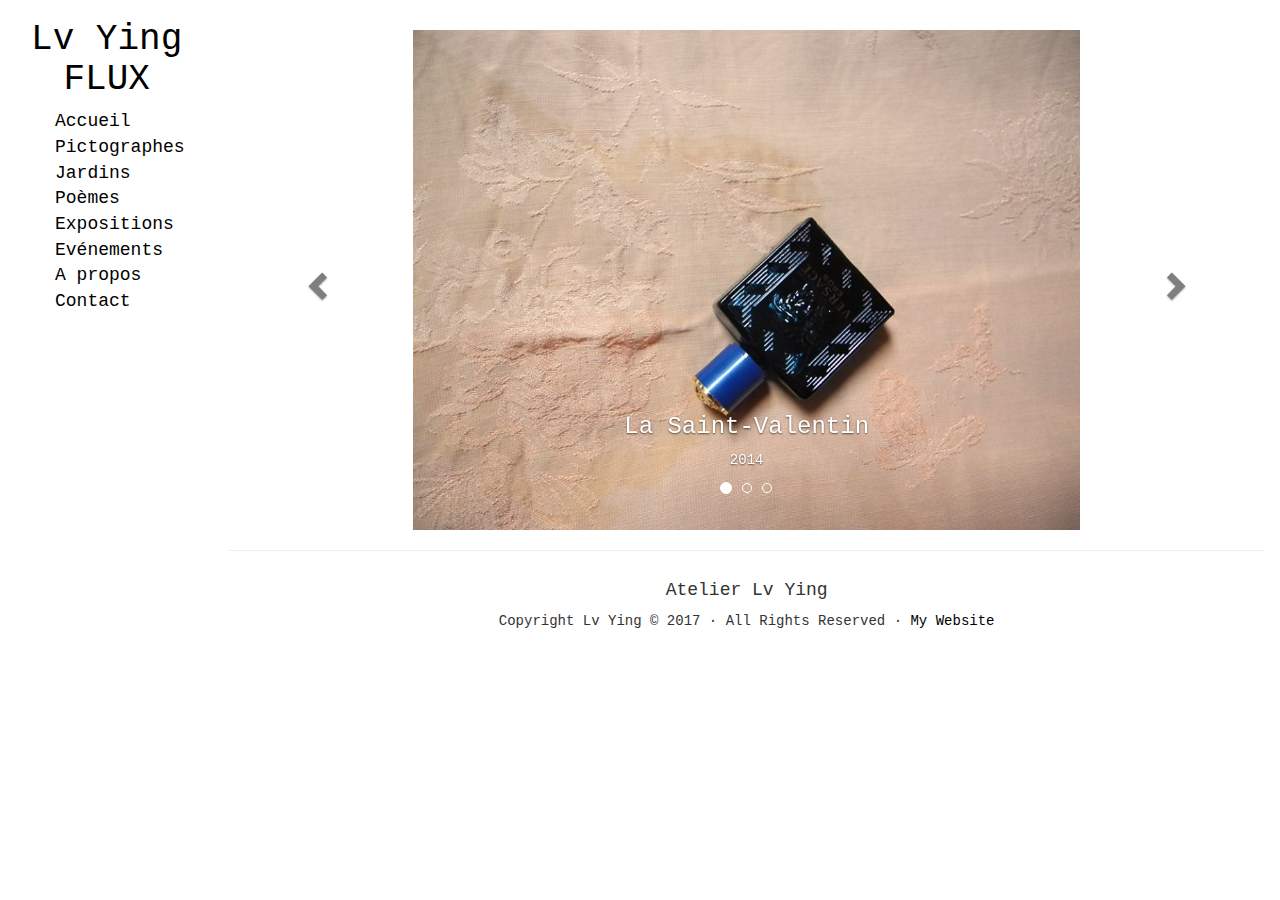
<file: docs/index.html>
<!DOCTYPE html>
<html lang="en">
<head>
<meta charset="UTF-8">
<meta http-equiv="X-UA-Compatible" content="IE=edge">
<meta name="viewport" content="width=device-width, initial-scale=1">
<title>Bootstrap - Prebuilt Layout</title>

<!-- Bootstrap -->
<link href="css/bootstrap.css" rel="stylesheet">
<link href="css/index.css" rel="stylesheet">
<link href="css/bootstrap.icon-large.min.css" rel="stylesheet">

<!-- HTML5 shim and Respond.js for IE8 support of HTML5 elements and media queries -->
<!-- WARNING: Respond.js doesn't work if you view the page via file:// -->
<!--[if lt IE 9]>
      <script src="https://oss.maxcdn.com/html5shiv/3.7.2/html5shiv.min.js"></script>
      <script src="https://oss.maxcdn.com/respond/1.4.2/respond.min.js"></script>
    <![endif]-->
</head>
<body>
<div class="col-sm-12 col-xs-12 hidden-md hidden-lg">
    <div>
      <div class="col-sm-10 col-xs-10">
        <h1 class="title-small">
          <a href="index.html">Lv Ying FLUX</a>
        </h1>
      </div>
      <div class="col-sm-2 col-xs-2" align="right">
      <h1 class="title-small">
      <a data-toggle="collapse" href="#collapse-small"><span class="glyphicon glyphicon-menu-hamburger" aria-hidden="true"></span></a>
      </h1>
      </div>
     </div>
         <ul id="collapse-small" class="collapse">
    <li><a href="index.html" class="label-flux">Accueil</a></li>
    <li><a data-toggle="collapse" data-parent="#collapse-small" 
				   href="#collapseOne-small" class="label-flux">Pictographes</a></li>
	  <ul id="collapseOne-small" class="collapse">
        <li>Jour</li>
        <li>Nuit</li>
        <li>Éternité</li>
      </ul>
	<li><a data-toggle="collapse" data-parent="#collapse-small" 
				   href="#collapseTwo-small" class="label-flux">Jardins</a></li>

  <ul id="collapseTwo-small" class="collapse">
    <li>Jour</li>
    <li>Nuit</li>
    <li>Éternité</li>
  </ul>
  <li><a data-toggle="collapse" data-parent="#navbar" href="#collapseThree-small" class="label-flux">Poèmes</a></li>
  <ul id="collapseThree-small" class="collapse">
    <li><a href="poemes/2017.html">2017</a></li>
    <li><a href="#">2016</a></li>
    <li><a href="#">2015</a></li>
    <li><a href="#">2014</a></li>
    <li><a href="#">2013</a></li>
  </ul>
  <li><a href="#" class="label-flux">Expositions</a></li>
  <li><a href="#" class="label-flux">Evénements</a></li>
  <li><a href="#" class="label-flux">A propos</a></li>
  <li><a href="#" class="label-flux">Contact</a></li>
</ul>
</div>
<div class="col-md-2 hidden-sm hidden-xs">
   <h1 class="title-large text-center"><a href="#">Lv Ying<br/>FLUX</a></h1>
   <ul id="navbar">
    <li><a href="index.html" class="label-flux">Accueil</a></li>
    <li><a data-toggle="collapse" data-parent="#navbar" 
				   href="#collapseOne" class="label-flux">Pictographes</a></li>
	  <ul id="collapseOne" class="collapse">
        <li>Jour</li>
        <li>Nuit</li>
        <li>Éternité</li>
      </ul>
	<li><a data-toggle="collapse" data-parent="#navbar" 
				   href="#collapseTwo" class="label-flux">Jardins</a></li>

  <ul id="collapseTwo" class="collapse">
    <li>Jour</li>
    <li>Nuit</li>
    <li>Éternité</li>
  </ul>
  <li><a data-toggle="collapse" data-parent="#navbar" 
				   href="#collapseThree" class="label-flux">Poèmes</a></li>

  <ul id="collapseThree" class="collapse">
    <li><a href="poemes/2017.html">2017</a></li>
    <li><a href="#">2016</a></li>
    <li><a href="#">2015</a></li>
    <li><a href="#">2014</a></li>
    <li><a href="#">2013</a></li>
  </ul>
  <li><a href="#" class="label-flux">Expositions</a></li>
  <li><a href="#" class="label-flux">Evénements</a></li>
  <li><a href="#" class="label-flux">A propos</a></li>
  <li><a href="#" class="label-flux">Contact</a></li>
</ul>
</div>
<div class="col-md-10 col-sm-12 col-xs-12">
<section>
  <div class="marginer text-center">
      <div id="carousel1" class="carousel slide hidden-xs" data-ride="carousel">
          <ol class="carousel-indicators">
            <li data-target="#carousel1" data-slide-to="0" class="active"></li>
            <li data-target="#carousel1" data-slide-to="1"></li>
            <li data-target="#carousel1" data-slide-to="2"></li>
          </ol>
          <div class="carousel-inner" style="width:100%; height: 500px" role="listbox">
            <div class="item active"><img src="images/saint-valentin.jpg" alt="First slide image" class="center-block">
              <div class="carousel-caption">
                <h3>La Saint-Valentin</h3>
                <p>2014</p>
              </div>
            </div>
            <div class="item"><img src="images/Jetais-la.jpg" alt="First slide image" class="center-block">
              <div class="carousel-caption">
                <h3>J'étais là</h3>
                <p>2013</p>
              </div>
            </div>
            <div class="item"><img src="images/ICI-1.jpg" alt="First slide image" class="center-block">
              <div class="carousel-caption">
                <h3></h3>
                <p>2016</p>
              </div>
            </div>
          </div>
          <a class="left carousel-control" href="#carousel1" role="button" data-slide="prev"><span class="glyphicon glyphicon-chevron-left" aria-hidden="true"></span><span class="sr-only">Previous</span></a><a class="right carousel-control" href="#carousel1" role="button" data-slide="next"><span class="glyphicon glyphicon-chevron-right" aria-hidden="true"></span><span class="sr-only">Next</span></a></div>
  </div>
  <div class="hidden-lg hidden-md hidden-sm text-center">
	  <img src="images/saint-valentin.jpg" style="width:90%">
  </div>
</section>
		<hr/>
  <div class="row">
    <div class="text-center col-md-6 col-md-offset-3">
      <h4>Atelier Lv Ying </h4>
      <p>Copyright Lv Ying &copy; 2017 &middot; All Rights Reserved &middot; <a href="http://yourwebsite.com/" >My Website</a></p>
    </div>
  </div>
</div>


<!-- jQuery (necessary for Bootstrap's JavaScript plugins) --> 
<script src="js/jquery-1.11.3.min.js"></script>

<!-- Include all compiled plugins (below), or include individual files as needed --> 
<script src="js/bootstrap.js"></script>
</body>
</html>
</file>
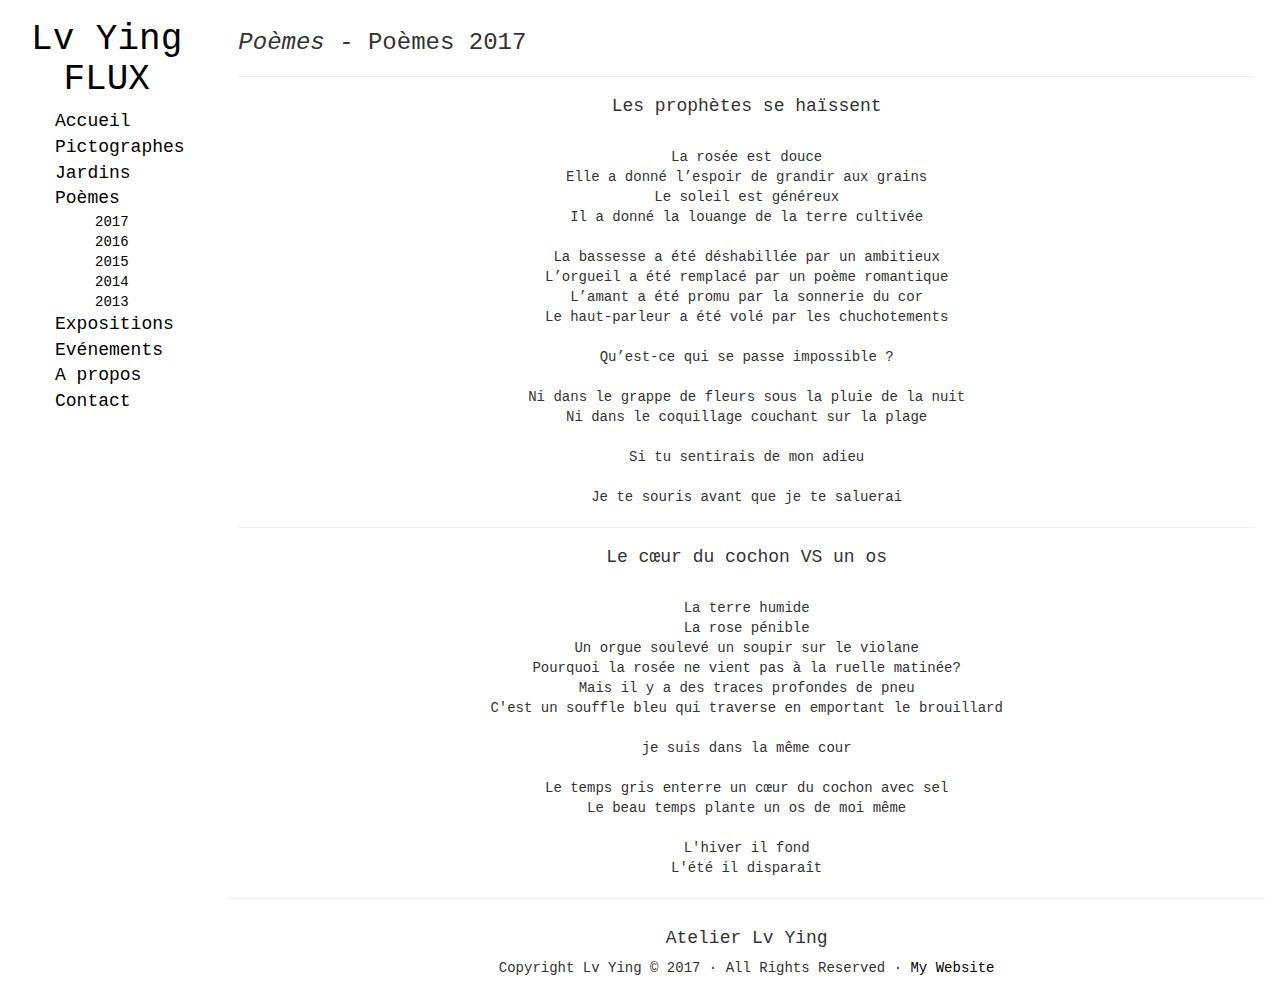
<file: docs/poemes/2017.html>
<!DOCTYPE html>
<html lang="en">
<head>
<meta charset="UTF-8">
<meta http-equiv="X-UA-Compatible" content="IE=edge">
<meta name="viewport" content="width=device-width, initial-scale=1">
<title>Bootstrap - Prebuilt Layout</title>

<!-- Bootstrap -->
<link href="../css/bootstrap.css" rel="stylesheet">
<link href="../css/index.css" rel="stylesheet">

<!-- HTML5 shim and Respond.js for IE8 support of HTML5 elements and media queries -->
<!-- WARNING: Respond.js doesn't work if you view the page via file:// -->
<!--[if lt IE 9]>
      <script src="https://oss.maxcdn.com/html5shiv/3.7.2/html5shiv.min.js"></script>
      <script src="https://oss.maxcdn.com/respond/1.4.2/respond.min.js"></script>
    <![endif]-->
</head>
<body>
<div class="col-sm-12 col-xs-12 hidden-md hidden-lg">
      <div class="col-sm-10 col-xs-6">
        <h1 class="title-small">
          <a href="../index.html">Lv Ying FLUX</a>
        </h1>
      </div>
      <div class="col-sm-2 col-xs-6" align="right">
      <h1 class="title-small">
      <a data-toggle="collapse" href="#collapse-small"><span class="glyphicon glyphicon-menu-hamburger" aria-hidden="true"></span></a>
      </h1>
      </div>
         <ul id="collapse-small" class="collapse">
    <li><a href="../index.html" class="label-flux">Accueil</a></li>
    <li><a data-toggle="collapse" data-parent="#collapse-small" 
				   href="#collapseOne-small" class="label-flux">Pictographes</a></li>
	  <ul id="collapseOne-small" class="collapse">
        <li>Jour</li>
        <li>Nuit</li>
        <li>Éternité</li>
      </ul>
	<li><a data-toggle="collapse" data-parent="#collapse-small" 
				   href="#collapseTwo-small" class="label-flux">Jardins</a></li>

  <ul id="collapseTwo-small" class="collapse">
    <li>Jour</li>
    <li>Nuit</li>
    <li>Éternité</li>
  </ul>
  <li><a data-toggle="collapse" data-parent="#navbar" href="#collapseThree-small" class="label-flux">Poèmes</a></li>
  <ul id="collapseThree-small" class="collapse">
    <li><a href="poemes/2017.html">2017</a></li>
    <li><a href="poemes/2016.html">2016</a></li>
    <li><a href="poemes/2015.html">2015</a></li>
    <li><a href="poemes/2014.html">2014</a></li>
    <li><a href="poemes/2013.html">2013</a></li>
  </ul>
  <li><a href="#" class="label-flux">Expositions</a></li>
  <li><a href="#" class="label-flux">Evénements</a></li>
  <li><a href="#" class="label-flux">A propos</a></li>
  <li><a href="#" class="label-flux">Contact</a></li>
</ul>
</div>
<div class="col-md-2 hidden-sm hidden-xs">
   <h1 class="title-large text-center"><a href="../index.html">Lv Ying<br/>FLUX</a></h1>
   <ul id="navbar">
    <li><a href="../index.html" class="label-flux">Accueil</a></li>
    <li><a data-toggle="collapse" data-parent="#navbar" 
				   href="#collapseOne" class="label-flux">Pictographes</a></li>
	  <ul id="collapseOne" class="collapse">
        <li>Jour</li>
        <li>Nuit</li>
        <li>Éternité</li>
      </ul>
	<li><a data-toggle="collapse" data-parent="#navbar" 
				   href="#collapseTwo" class="label-flux">Jardins</a></li>

  <ul id="collapseTwo" class="collapse">
    <li>Jour</li>
    <li>Nuit</li>
    <li>Éternité</li>
  </ul>
  <li><a data-toggle="collapse" data-parent="#navbar" 
				   href="#collapseThree" class="label-flux">Poèmes</a></li>

  <ul id="collapseThree" class="collapse-in">
    <li><a href="#">2017</a></li>
    <li><a href="#">2016</a></li>
    <li><a href="#">2015</a></li>
    <li><a href="#">2014</a></li>
    <li><a href="#">2013</a></li>
  </ul>
  <li><a href="#" class="label-flux">Expositions</a></li>
  <li><a href="#" class="label-flux">Evénements</a></li>
  <li><a href="#" class="label-flux">A propos</a></li>
  <li><a href="#" class="label-flux">Contact</a></li>
</ul>
</div>
<div class="col-md-10 col-sm-12 col-xs-12">
<section>

	 <div class="poemes">
    	<div><h3><i>Poèmes</i> - Poèmes 2017</h3><hr></div>
	    <div class="text-center">
	 	<h4 class="poemes-titres">
	 		Les prophètes se haïssent<br/><br/>
	 	</h4>
	 	<p>
			La rosée est douce<br/>
			Elle a donné l’espoir de grandir aux grains<br/>
			Le soleil est généreux<br/>
			Il a donné la louange de la terre cultivée<br/>
			<br/>
			La bassesse a été déshabillée par un ambitieux<br/>
			L’orgueil a été remplacé par un poème romantique<br/>
			L’amant a été promu par la sonnerie du cor<br/>
			Le haut-parleur a été volé par les chuchotements<br/>
<br/>
Qu’est-ce qui se passe impossible ?<br/>
<br/>
Ni dans le grappe de fleurs sous la pluie de la nuit<br/>
Ni dans le coquillage couchant sur la plage <br/>
<br/>
Si tu sentirais de mon adieu <br/>
<br/>
Je te souris avant que je te saluerai<br/>
	 	</p>
	 	<hr>
<h4>
	Le cœur du cochon VS un os<br/><br/>
</h4>
 <p>
 	La terre humide<br/>
La rose pénible<br/>
Un orgue soulevé un soupir sur le violane<br/>
Pourquoi la rosée ne vient pas à la ruelle matinée?<br/>
Mais il y a des traces profondes de pneu<br/>
C'est un souffle bleu qui traverse en emportant le brouillard<br/>
<br/>
je suis dans la même cour<br/>
<br/>
Le temps gris enterre un cœur du cochon avec sel<br/>
Le beau temps plante un os de moi même<br/>
<br/>
L'hiver il fond<br/>
L'été il disparaît <br/>
 </p>
		 </div>
	 </div> 
</section>
		<hr/>
  <div class="row">
    <div class="text-center col-md-6 col-md-offset-3">
      <h4>Atelier Lv Ying </h4>
      <p>Copyright Lv Ying &copy; 2017 &middot; All Rights Reserved &middot; <a href="http://yourwebsite.com/" >My Website</a></p>
    </div>
  </div>
</div>


<!-- jQuery (necessary for Bootstrap's JavaScript plugins) --> 
<script src="../js/jquery-1.11.3.min.js"></script>

<!-- Include all compiled plugins (below), or include individual files as needed --> 
<script src="../js/bootstrap.js"></script>
</body>
</html>
</file>
<file: docs/css/index.css>
@charset "UTF-8";
/* CSS Document */
.label-flux{
	font-size: 18px;
	color: #000000;
	font-weight:300
}
li {
	list-style-type: none;
}
.title-small{
	font-size: 25px;
}
.title-large{
	font-size: 36px;
}
a:link, a:hover,a:visited  {
	text-decoration: none; 
	color:black;
}
a:active {
	text-decoration:blink; 
	color: black;
}
.menu-flux-button {
  font-size: 25px;
}
.bgimg {
    background-image: url('../images/saint-valentin.jpg');
	height: auto;
	margin: 10px;
}
.btn-flux,
.btn-flux:hover,
.btn-flux:focus
.btn-flux:checked{
  color: #000000;
  background-color: #ffffff;
  border-color: #000000;
  border-width: 1px;
  border-radius: 0;
  font-weight:300;
}
.poemes{
	margin: 30px 10px 10px 10px;
}

.poemes p{
	font-weight:300;
}

.carousel-control.left, .carousel-control.right {
    background-image: none
}

.item {
height: 500px;
}

.item img {
max-height: 100%;  
max-width: 100%; 
position: relative;  
top: 0;  
bottom: 0;  
left: 0;  
right: 0;  
margin: auto;
}

.marginer{
	margin: 30px 10px 10px 10px;
}

.poemes-titre{
	font-weight: bold;
}
</file>
